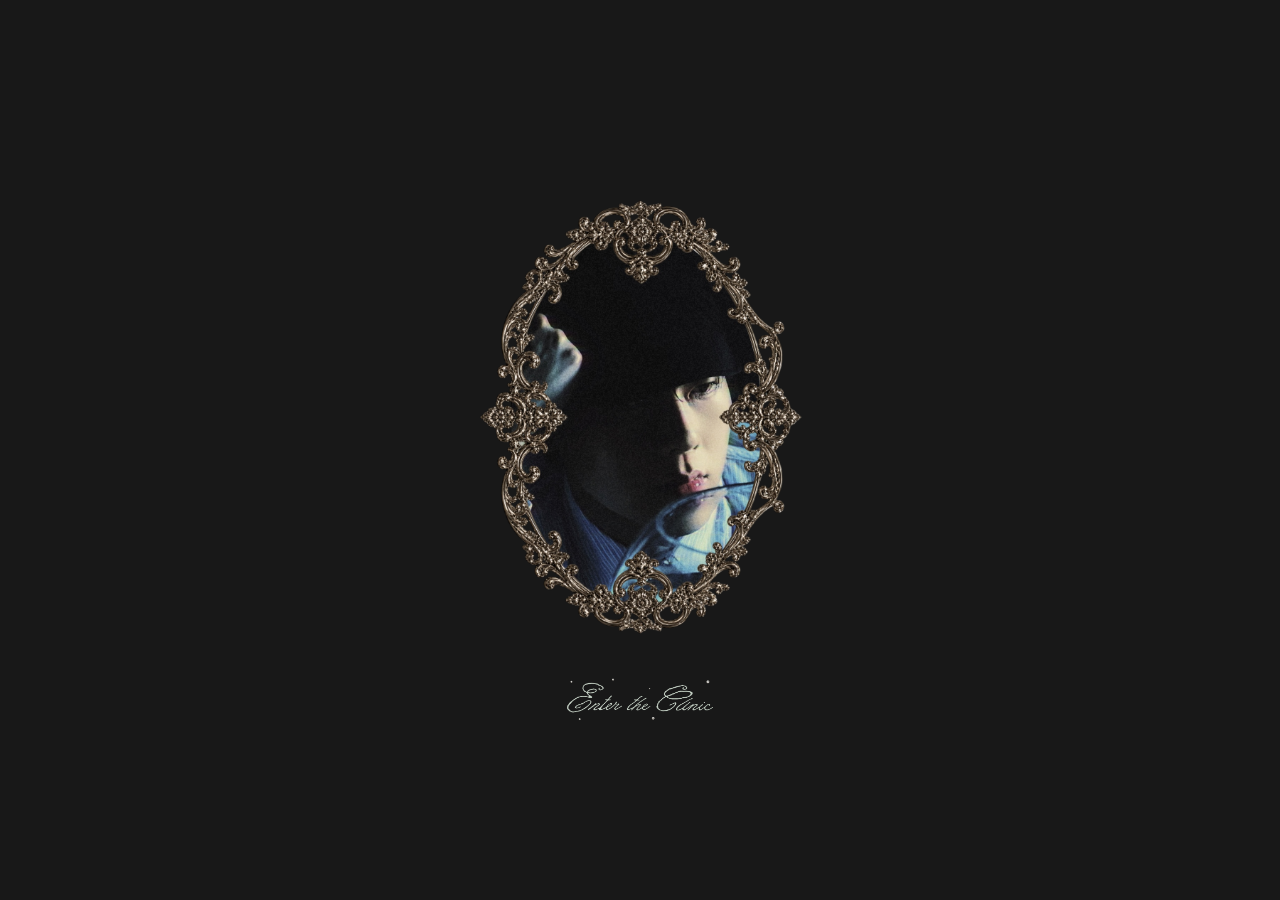
<file: index.html>
<!DOCTYPE html>
<html lang="en">
<head>
  <meta charset="UTF-8" />
  <meta name="viewport" content="width=device-width, initial-scale=1" />
  <meta name="theme-color" content="#181818" />
  <title>Dr. Théoden Yegor — Impossible Bodies</title>
  <link rel="preconnect" href="https://fonts.googleapis.com" />
  <link rel="preconnect" href="https://fonts.gstatic.com" crossorigin />
  <link href="https://fonts.googleapis.com/css2?family=Cormorant+Garamond:ital,wght@0,300;0,400;0,500;1,400&display=swap" rel="stylesheet" />
  <link rel="stylesheet" href="shared.css" />
</head>
<body>
  <main class="stage" id="stage">
    <section
      class="screen is-active"
      id="screen-entrance"
      aria-label="Entrance"
      aria-hidden="false"
    >
      <button
        type="button"
        class="entrance"
        id="entrance"
        aria-label="Enter the clinic"
      >
        <span class="entrance-portrait">
          <img src="intro.png" alt="" width="1080" height="1350" />
        </span>
        <span class="entrance-label">
          <img src="enter.png" alt="Enter the Clinic" width="787" height="262" />
        </span>
      </button>
    </section>

    <section
      class="screen"
      id="screen-nav"
      aria-label="Main navigation"
      aria-hidden="true"
    >
      <div class="nav-panel">
        <nav aria-label="Clinic">
          <ul class="site-nav">
            <li><a href="identification.html">Identification</a></li>
            <li><a href="atelier.html">Atelier</a></li>
            <li><a href="archive.html">Archive</a></li>
            <li><a href="dossier.html">Dossier</a></li>
            <li><a href="facility.html">Facility</a></li>
            <li><a href="research.html">Research</a></li>
            <li><a href="lookbook.html">Lookbook</a></li>
            <li><a href="consultation.html">Book a Consultation Today</a></li>
            <li><a href="terms.html">Terms of Service</a></li>
          </ul>
        </nav>
        <button
          type="button"
          class="nav-ornament"
          id="nav-sword"
          aria-label="Return to Enter the Clinic"
        >
          <img src="sword.png" alt="" width="394" height="263" />
        </button>
      </div>
    </section>
  </main>

  <script>
    if (location.hash === "#enter") {
      try { sessionStorage.removeItem("theoden-entered"); } catch (_) {}
    }
  </script>
  <script src="shared.js"></script>
</body>
</html>
</file>
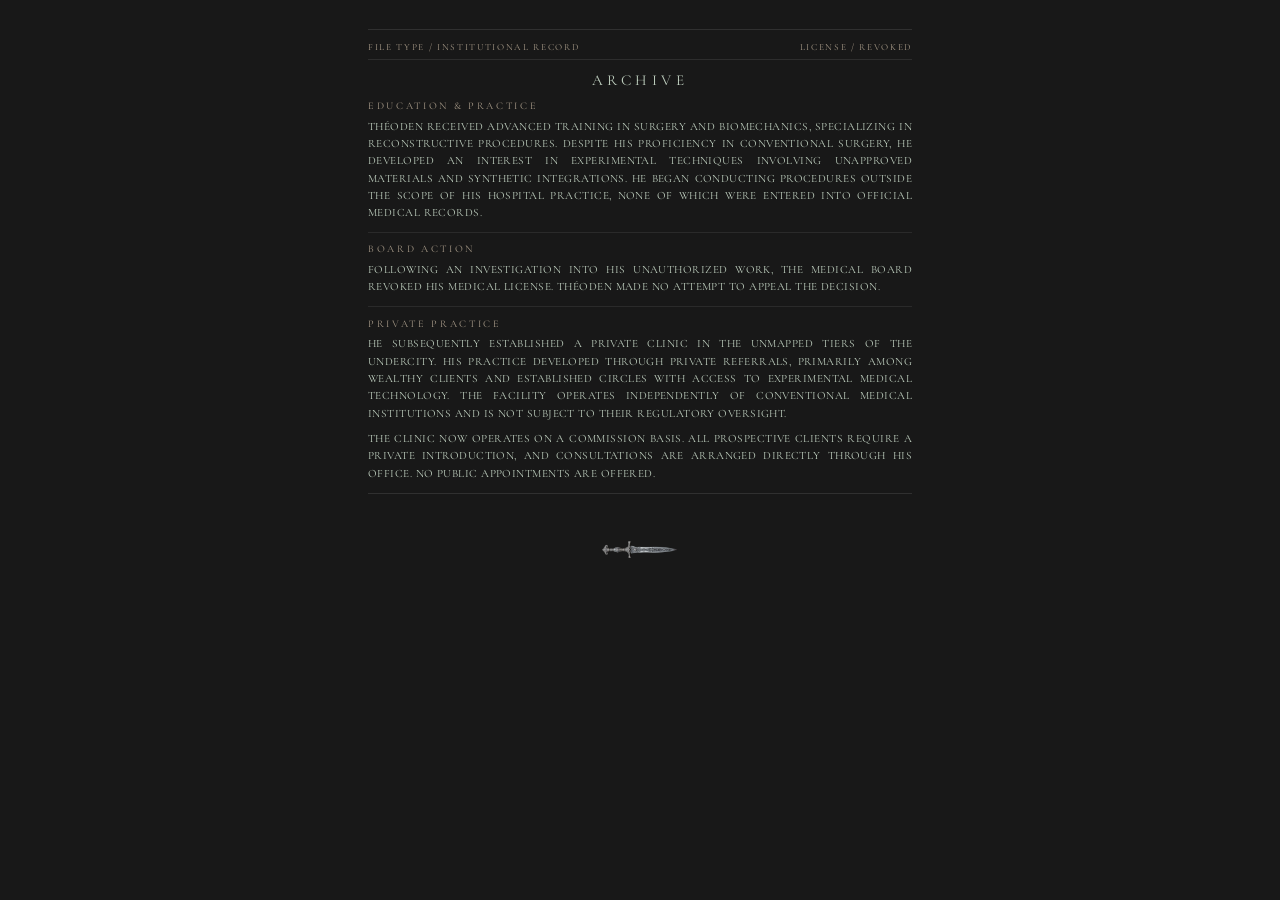
<file: archive.html>
<!DOCTYPE html>
<html lang="en">
<head>
  <meta charset="UTF-8" />
  <meta name="viewport" content="width=device-width, initial-scale=1" />
  <meta name="theme-color" content="#181818" />
  <title>Archive — Théoden Yegor</title>
  <link rel="preconnect" href="https://fonts.googleapis.com" />
  <link rel="preconnect" href="https://fonts.gstatic.com" crossorigin />
  <link href="https://fonts.googleapis.com/css2?family=Cormorant+Garamond:ital,wght@0,300;0,400;0,500;1,400&display=swap" rel="stylesheet" />
  <link rel="stylesheet" href="shared.css" />
</head>
<body>
  <main class="page page--archive">
    <div class="page-inner page-inner--record">
      <article class="record" aria-label="Medical archive">
        <div class="record-meta">
          <span>File Type / Institutional Record</span>
          <span>License / Revoked</span>
        </div>
        <h1 class="record-file">Archive</h1>

        <section class="record-block">
          <h2 class="record-heading">Education &amp; Practice</h2>
          <p class="prose">
            Théoden received advanced training in surgery and biomechanics, specializing in reconstructive procedures. Despite his proficiency in conventional surgery, he developed an interest in experimental techniques involving unapproved materials and synthetic integrations. He began conducting procedures outside the scope of his hospital practice, none of which were entered into official medical records.
          </p>
        </section>

        <section class="record-block">
          <h2 class="record-heading">Board Action</h2>
          <p class="prose">
            Following an investigation into his unauthorized work, the medical board revoked his medical license. Théoden made no attempt to appeal the decision.
          </p>
        </section>

        <section class="record-block">
          <h2 class="record-heading">Private Practice</h2>
          <p class="prose">
            He subsequently established a private clinic in the unmapped tiers of the undercity. His practice developed through private referrals, primarily among wealthy clients and established circles with access to experimental medical technology. The facility operates independently of conventional medical institutions and is not subject to their regulatory oversight.
          </p>
          <p class="prose">
            The clinic now operates on a commission basis. All prospective clients require a private introduction, and consultations are arranged directly through his office. No public appointments are offered.
          </p>
        </section>
      </article>

 <a class="back" href="index.html" aria-label="Return to categories">
  <img src="sword.png" alt="" width="394" height="263" />
</a>
    </div>
  </main>
</body>
</html>
</file>
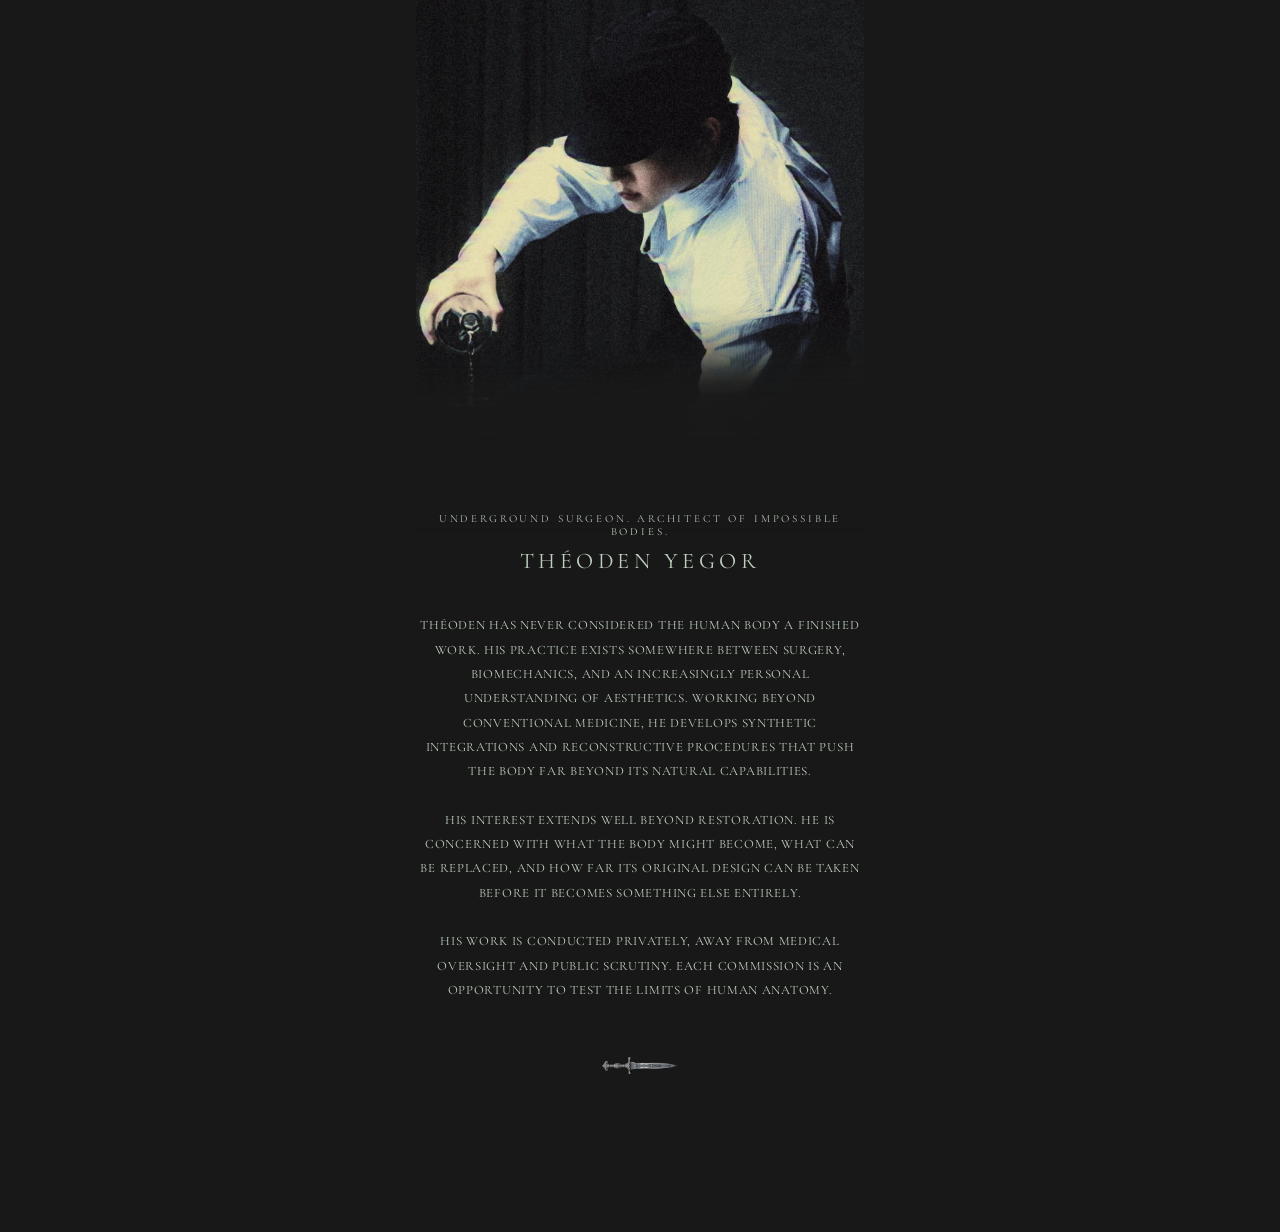
<file: atelier.html>
<!DOCTYPE html>
<html lang="en">
<head>
  <meta charset="UTF-8" />
  <meta name="viewport" content="width=device-width, initial-scale=1" />
  <meta name="theme-color" content="#181818" />
  <title>Atelier — Théoden Yegor</title>
  <link rel="preconnect" href="https://fonts.googleapis.com" />
  <link rel="preconnect" href="https://fonts.gstatic.com" crossorigin />
  <link href="https://fonts.googleapis.com/css2?family=Cormorant+Garamond:ital,wght@0,300;0,400;0,500;1,400&display=swap" rel="stylesheet" />
  <link rel="stylesheet" href="shared.css" />
</head>
<body>
  <main class="page page--atelier">
    <figure class="atelier-hero">
      <img src="main.jpeg" alt="Théoden pouring" width="1199" height="1424" />
    </figure>

    <div class="page-inner atelier-copy">
      <p class="eyebrow">Underground Surgeon. Architect of Impossible Bodies.</p>
      <h1 class="page-title">Théoden Yegor</h1>
      <p class="prose">
théoden has never considered the human body a finished work. his practice exists somewhere between surgery, biomechanics, and an increasingly personal understanding of aesthetics. working beyond conventional medicine, he develops synthetic integrations and reconstructive procedures that push the body far beyond its natural capabilities.

his interest extends well beyond restoration. he is concerned with what the body might become, what can be replaced, and how far its original design can be taken before it becomes something else entirely.

his work is conducted privately, away from medical oversight and public scrutiny. each commission is an opportunity to test the limits of human anatomy.
      </p>

      <a class="back" href="index.html" aria-label="Return to categories">
        <img src="sword.png" alt="" width="394" height="263" />
      </a>
    </div>
  </main>
</body>
</html>
</file>
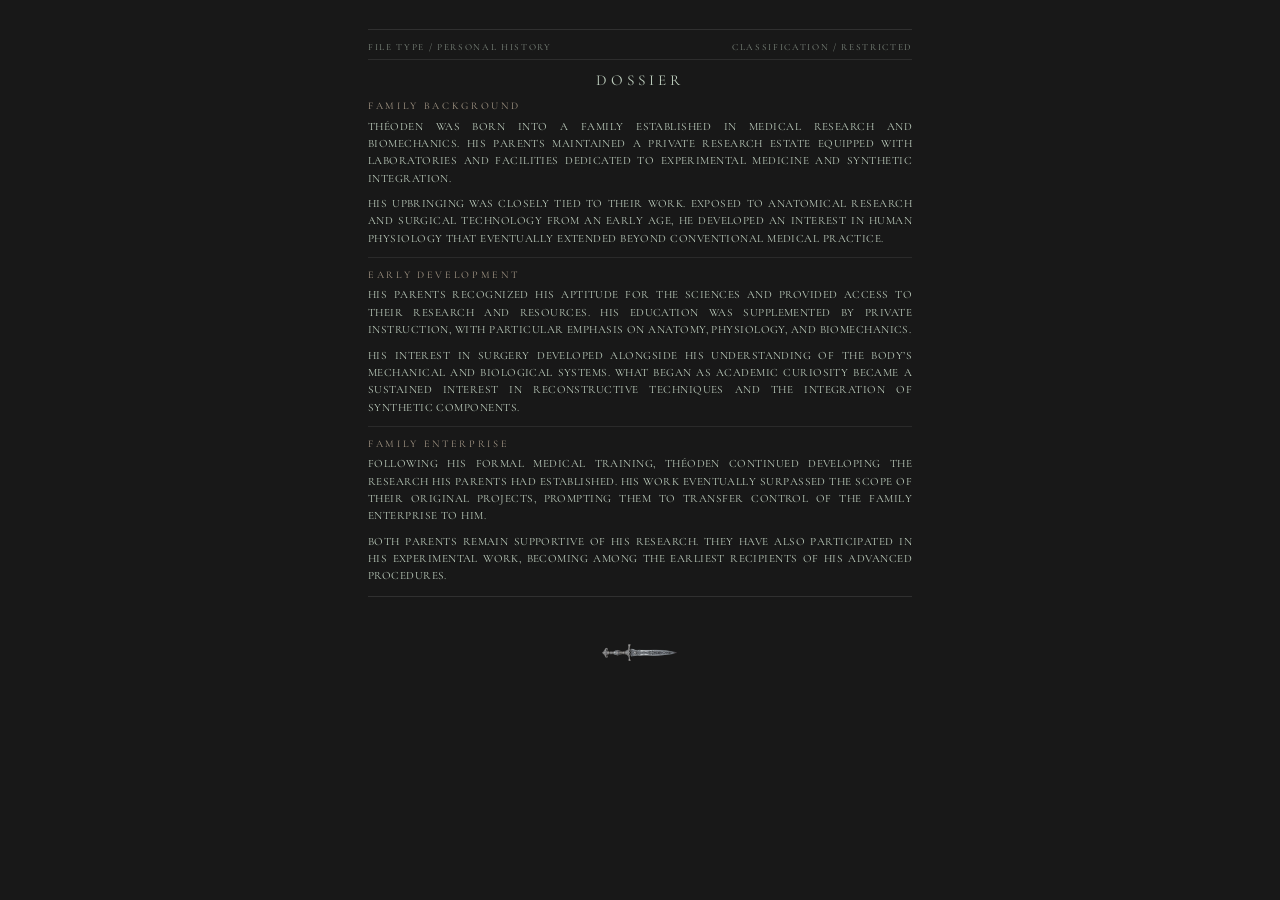
<file: dossier.html>
<!DOCTYPE html>
<html lang="en">
<head>
  <meta charset="UTF-8" />
  <meta name="viewport" content="width=device-width, initial-scale=1" />
  <meta name="theme-color" content="#181818" />
  <title>Dossier — Théoden Yegor</title>
  <link rel="preconnect" href="https://fonts.googleapis.com" />
  <link rel="preconnect" href="https://fonts.gstatic.com" crossorigin />
  <link href="https://fonts.googleapis.com/css2?family=Cormorant+Garamond:ital,wght@0,300;0,400;0,500;1,400&display=swap" rel="stylesheet" />
  <link rel="stylesheet" href="shared.css" />
</head>
<body>
  <main class="page page--dossier">
    <div class="page-inner page-inner--record">
      <article class="record" aria-label="Personal dossier">
        <div class="record-meta">
          <span>File Type / Personal History</span>
          <span>Classification / Restricted</span>
        </div>
        <h1 class="record-file">Dossier</h1>

        <section class="record-block">
          <h2 class="record-heading">Family Background</h2>
          <p class="prose">
            Théoden was born into a family established in medical research and biomechanics. His parents maintained a private research estate equipped with laboratories and facilities dedicated to experimental medicine and synthetic integration.
          </p>
          <p class="prose">
            His upbringing was closely tied to their work. Exposed to anatomical research and surgical technology from an early age, he developed an interest in human physiology that eventually extended beyond conventional medical practice.
          </p>
        </section>

        <section class="record-block">
          <h2 class="record-heading">Early Development</h2>
          <p class="prose">
            His parents recognized his aptitude for the sciences and provided access to their research and resources. His education was supplemented by private instruction, with particular emphasis on anatomy, physiology, and biomechanics.
          </p>
          <p class="prose">
            His interest in surgery developed alongside his understanding of the body’s mechanical and biological systems. What began as academic curiosity became a sustained interest in reconstructive techniques and the integration of synthetic components.
          </p>
        </section>

        <section class="record-block">
          <h2 class="record-heading">Family Enterprise</h2>
          <p class="prose">
            Following his formal medical training, Théoden continued developing the research his parents had established. His work eventually surpassed the scope of their original projects, prompting them to transfer control of the family enterprise to him.
          </p>
          <p class="prose">
            Both parents remain supportive of his research. They have also participated in his experimental work, becoming among the earliest recipients of his advanced procedures.
          </p>
        </section>
      </article>

<a class="back" href="index.html" aria-label="Return to categories">
  <img src="sword.png" alt="" width="394" height="263" />
</a>
    </div>
  </main>
</body>
</html>
</file>
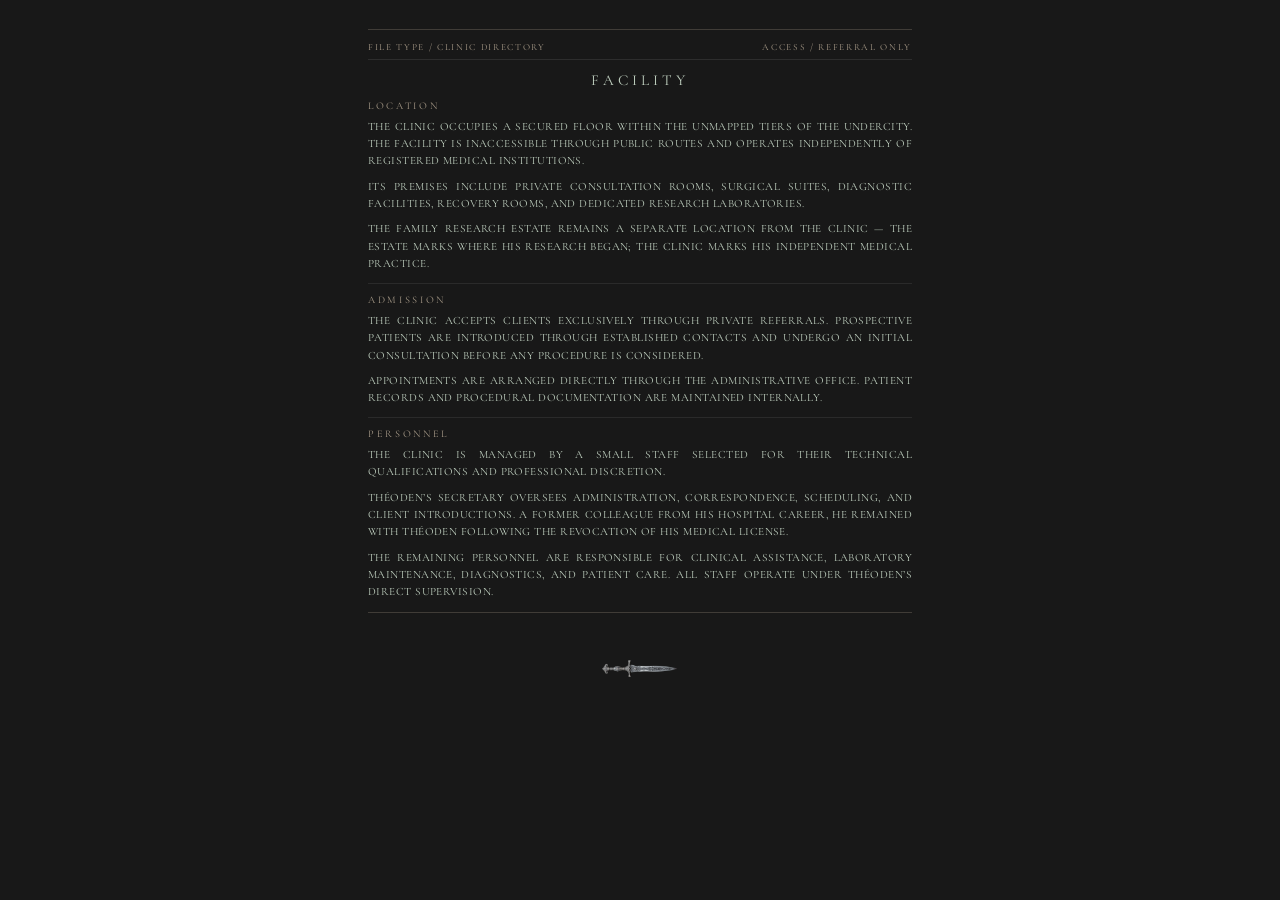
<file: facility.html>
<!DOCTYPE html>
<html lang="en">
<head>
  <meta charset="UTF-8" />
  <meta name="viewport" content="width=device-width, initial-scale=1" />
  <meta name="theme-color" content="#181818" />
  <title>Facility — Théoden Yegor</title>
  <link rel="preconnect" href="https://fonts.googleapis.com" />
  <link rel="preconnect" href="https://fonts.gstatic.com" crossorigin />
  <link href="https://fonts.googleapis.com/css2?family=Cormorant+Garamond:ital,wght@0,300;0,400;0,500;1,400&display=swap" rel="stylesheet" />
  <link rel="stylesheet" href="shared.css" />
</head>
<body>
  <main class="page page--facility">
    <div class="page-inner page-inner--record">
      <article class="record" aria-label="Clinic facility directory">
        <div class="record-meta">
          <span>File Type / Clinic Directory</span>
          <span>Access / Referral Only</span>
        </div>
        <h1 class="record-file">Facility</h1>

        <section class="record-block">
          <h2 class="record-heading">Location</h2>
          <p class="prose">
            The clinic occupies a secured floor within the unmapped tiers of the undercity. The facility is inaccessible through public routes and operates independently of registered medical institutions.
          </p>
          <p class="prose">
            Its premises include private consultation rooms, surgical suites, diagnostic facilities, recovery rooms, and dedicated research laboratories.
          </p>
          <p class="prose">
            The family research estate remains a separate location from the clinic — the estate marks where his research began; the clinic marks his independent medical practice.
          </p>
        </section>

        <section class="record-block">
          <h2 class="record-heading">Admission</h2>
          <p class="prose">
            The clinic accepts clients exclusively through private referrals. Prospective patients are introduced through established contacts and undergo an initial consultation before any procedure is considered.
          </p>
          <p class="prose">
            Appointments are arranged directly through the administrative office. Patient records and procedural documentation are maintained internally.
          </p>
        </section>

        <section class="record-block">
          <h2 class="record-heading">Personnel</h2>
          <p class="prose">
            The clinic is managed by a small staff selected for their technical qualifications and professional discretion.
          </p>
          <p class="prose">
            Théoden’s secretary oversees administration, correspondence, scheduling, and client introductions. A former colleague from his hospital career, he remained with Théoden following the revocation of his medical license.
          </p>
          <p class="prose">
            The remaining personnel are responsible for clinical assistance, laboratory maintenance, diagnostics, and patient care. All staff operate under Théoden’s direct supervision.
          </p>
        </section>
      </article>

<a class="back" href="index.html" aria-label="Return to categories">
  <img src="sword.png" alt="" width="394" height="263" />
</a>
    </div>
  </main>
</body>
</html>
</file>
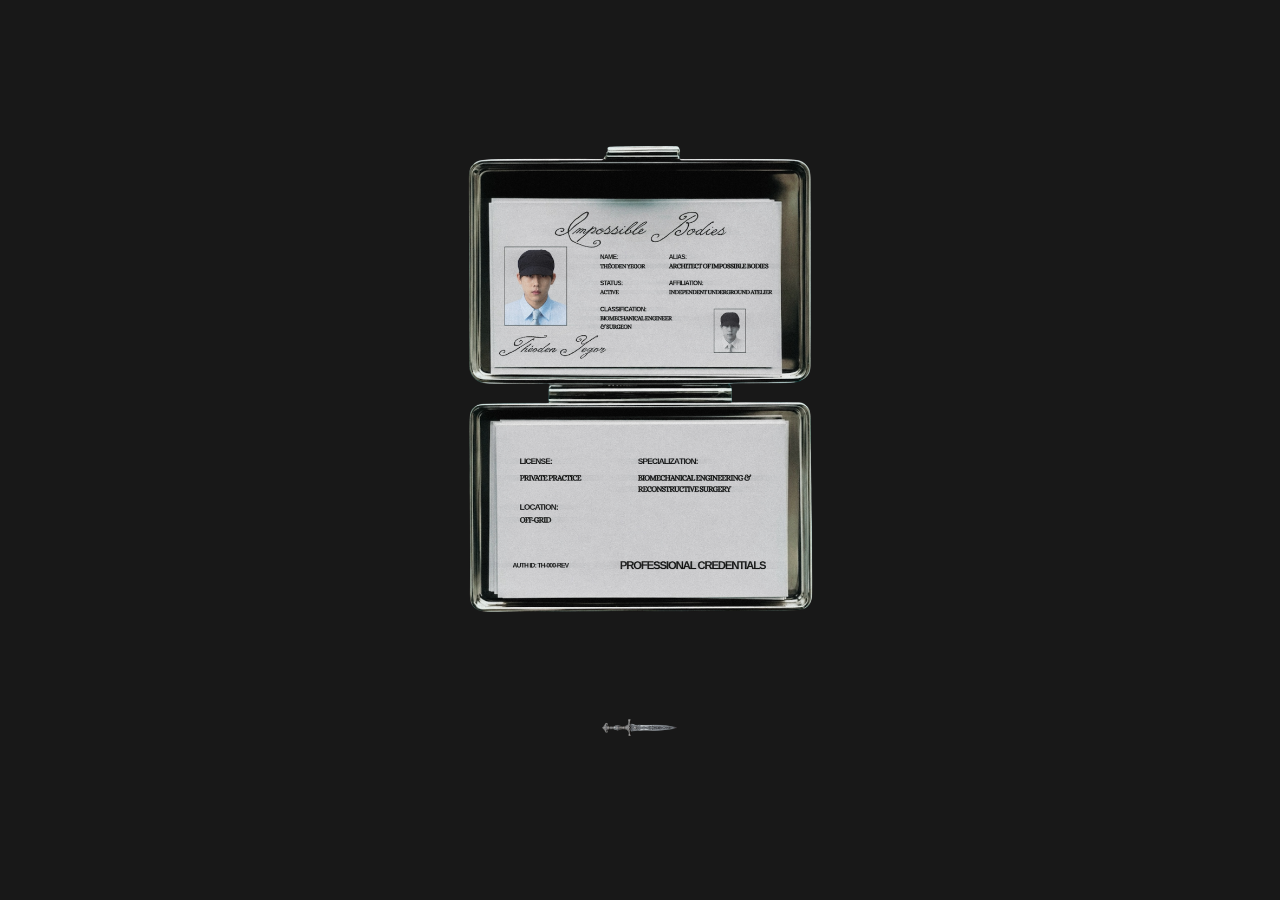
<file: identification.html>
<!DOCTYPE html>
<html lang="en">
<head>
  <meta charset="UTF-8" />
  <meta name="viewport" content="width=device-width, initial-scale=1" />
  <meta name="theme-color" content="#181818" />
  <title>Identification — Théoden Yegor</title>
  <link rel="preconnect" href="https://fonts.googleapis.com" />
  <link rel="preconnect" href="https://fonts.gstatic.com" crossorigin />
  <link href="https://fonts.googleapis.com/css2?family=Cormorant+Garamond:ital,wght@0,300;0,400;0,500;1,400&display=swap" rel="stylesheet" />
  <link rel="stylesheet" href="shared.css" />
</head>
<body>
  <main class="page page--center">
    <div class="page-inner">
      <figure class="page-figure page-figure--id">
        <img src="id.png" alt="Identification — Impossible Bodies credentials" width="1536" height="1884" />
      </figure>
<a class="back" href="index.html" aria-label="Return to categories">
  <img src="sword.png" alt="" width="394" height="263" />
</a>
    </div>
  </main>
</body>
</html>
</file>
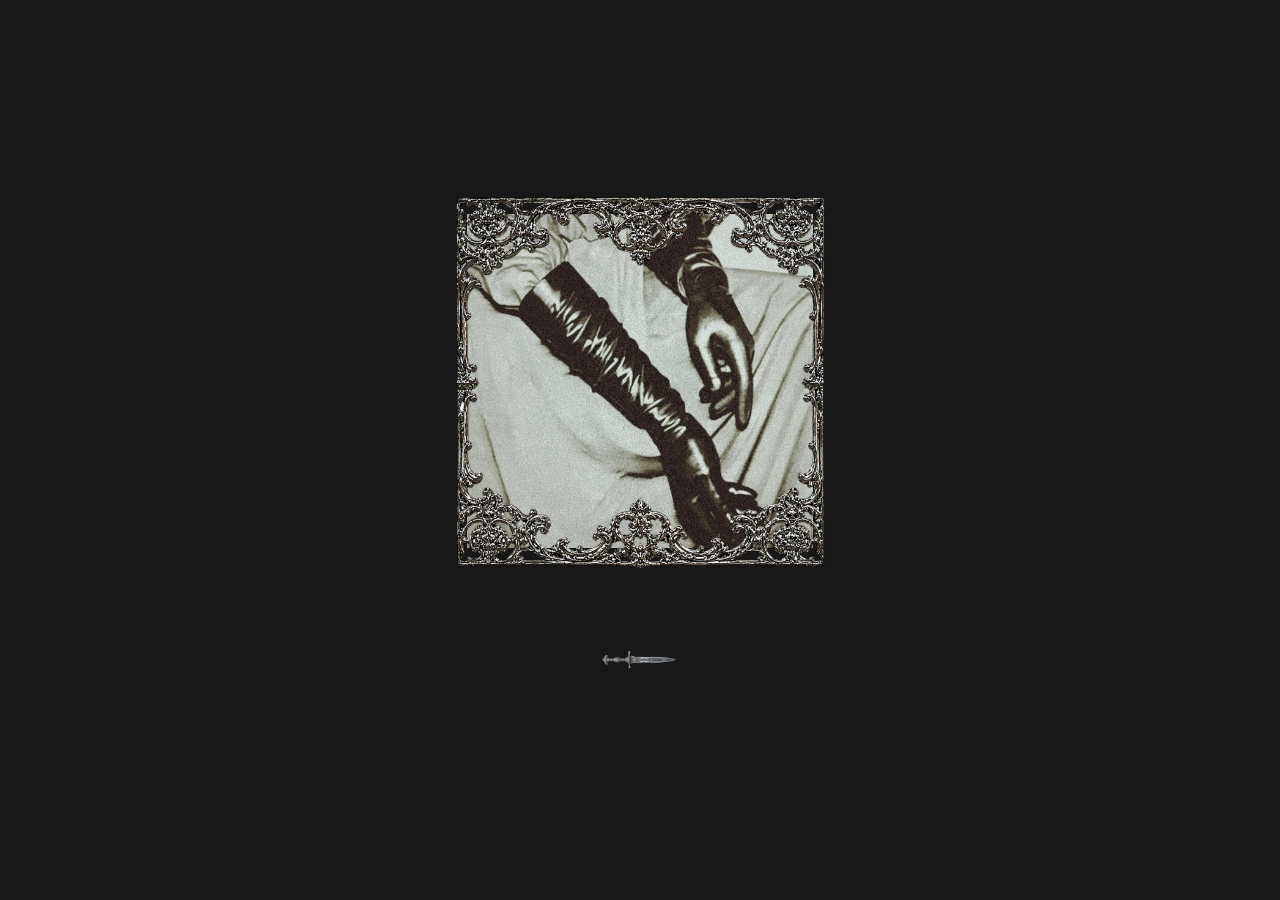
<file: lookbook.html>
<!DOCTYPE html>
<html lang="en">
<head>
  <meta charset="UTF-8" />
  <meta name="viewport" content="width=device-width, initial-scale=1" />
  <meta name="theme-color" content="#181818" />
  <title>Lookbook — Théoden Yegor</title>
  <link rel="preconnect" href="https://fonts.googleapis.com" />
  <link rel="preconnect" href="https://fonts.gstatic.com" crossorigin />
  <link href="https://fonts.googleapis.com/css2?family=Cormorant+Garamond:ital,wght@0,300;0,400;0,500;1,400&display=swap" rel="stylesheet" />
  <link rel="stylesheet" href="shared.css" />
</head>
<body>
  <main class="page page--center">
    <div class="page-inner">
      <div class="look-stage" aria-label="Lookbook slideshow">
        <div class="look-window" id="look-window">
          <img class="is-active" src="look1.jpeg" alt="" />
          <img src="look2.jpeg" alt="" />
          <img src="look3.jpeg" alt="" />
          <img src="look4.jpeg" alt="" />
          <img src="look5.jpeg" alt="" />
          <img src="look7.jpeg" alt="" />
          <img src="look8.jpeg" alt="" />
          <img src="look9.jpeg" alt="" />
          <img src="look10.jpeg" alt="" />
        </div>
        <img class="look-frame" src="frame.png" alt="" />
      </div>

<a class="back" href="index.html" aria-label="Return to categories">
  <img src="sword.png" alt="" width="394" height="263" />
</a>
    </div>
  </main>

  <script>
    (() => {
      const slides = Array.from(document.querySelectorAll("#look-window img"));
      if (slides.length < 2) return;

      let i = 0;
      const reduce = window.matchMedia("(prefers-reduced-motion: reduce)").matches;
      const ms = reduce ? 0 : 3800;

      const show = (n) => {
        slides[i].classList.remove("is-active");
        i = (n + slides.length) % slides.length;
        slides[i].classList.add("is-active");
      };

      if (ms) {
        window.setInterval(() => show(i + 1), ms);
      }
    })();
  </script>
</body>
</html>
</file>
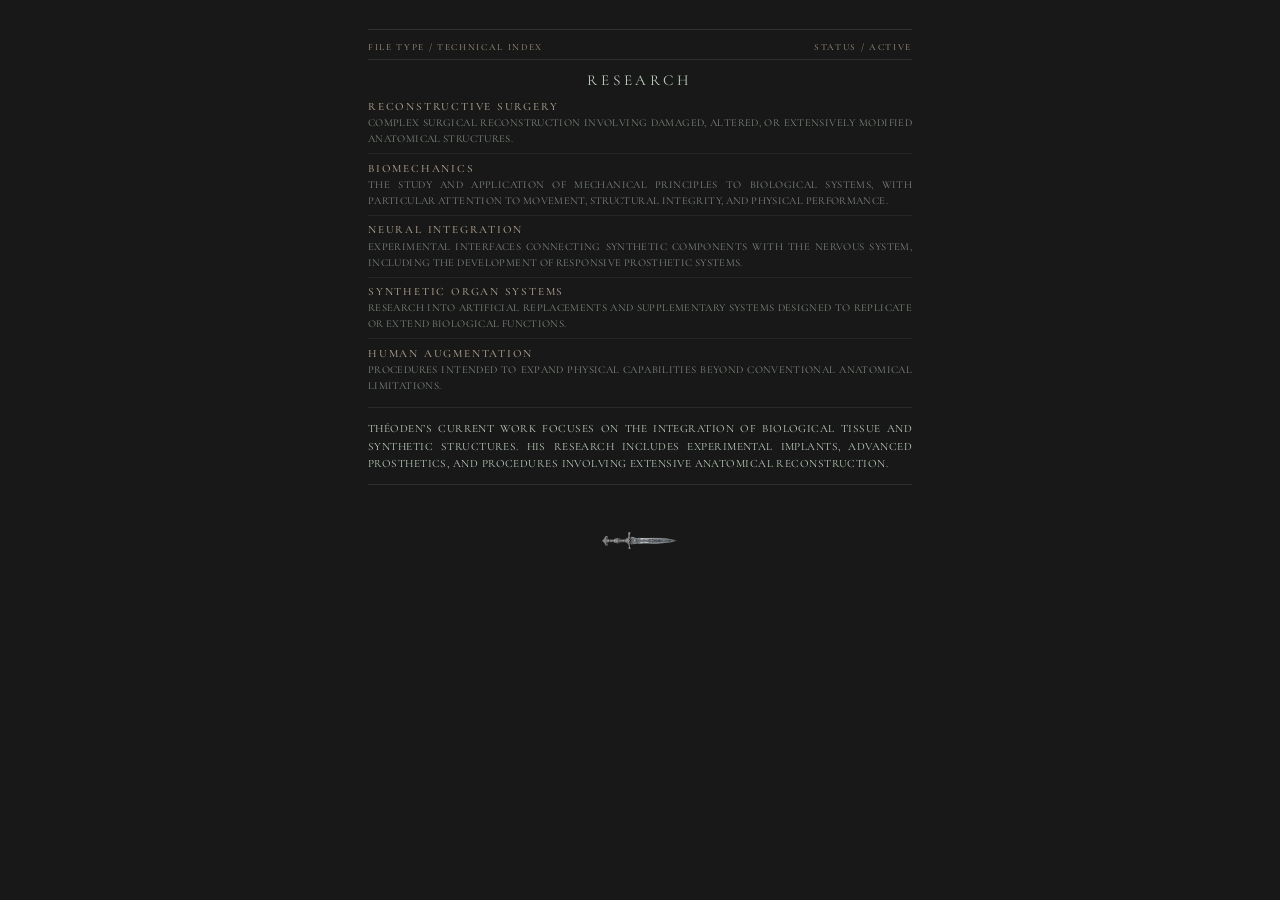
<file: research.html>
<!DOCTYPE html>
<html lang="en">
<head>
  <meta charset="UTF-8" />
  <meta name="viewport" content="width=device-width, initial-scale=1" />
  <meta name="theme-color" content="#181818" />
  <title>Research — Théoden Yegor</title>
  <link rel="preconnect" href="https://fonts.googleapis.com" />
  <link rel="preconnect" href="https://fonts.gstatic.com" crossorigin />
  <link href="https://fonts.googleapis.com/css2?family=Cormorant+Garamond:ital,wght@0,300;0,400;0,500;1,400&display=swap" rel="stylesheet" />
  <link rel="stylesheet" href="shared.css" />
</head>
<body>
  <main class="page page--research">
    <div class="page-inner page-inner--record">
      <article class="record" aria-label="Research index">
        <div class="record-meta">
          <span>File Type / Technical Index</span>
          <span>Status / Active</span>
        </div>
        <h1 class="record-file">Research</h1>

        <ul class="record-index">
          <li>
            <strong>Reconstructive Surgery</strong>
            <span>Complex surgical reconstruction involving damaged, altered, or extensively modified anatomical structures.</span>
          </li>
          <li>
            <strong>Biomechanics</strong>
            <span>The study and application of mechanical principles to biological systems, with particular attention to movement, structural integrity, and physical performance.</span>
          </li>
          <li>
            <strong>Neural Integration</strong>
            <span>Experimental interfaces connecting synthetic components with the nervous system, including the development of responsive prosthetic systems.</span>
          </li>
          <li>
            <strong>Synthetic Organ Systems</strong>
            <span>Research into artificial replacements and supplementary systems designed to replicate or extend biological functions.</span>
          </li>
          <li>
            <strong>Human Augmentation</strong>
            <span>Procedures intended to expand physical capabilities beyond conventional anatomical limitations.</span>
          </li>
        </ul>

        <p class="prose research-note">
          Théoden’s current work focuses on the integration of biological tissue and synthetic structures. His research includes experimental implants, advanced prosthetics, and procedures involving extensive anatomical reconstruction.
        </p>
      </article>

      <a class="back" href="index.html" aria-label="Return to categories">
        <img src="sword.png" alt="" width="394" height="263" />
      </a>
    </div>
  </main>
</body>
</html>
</file>
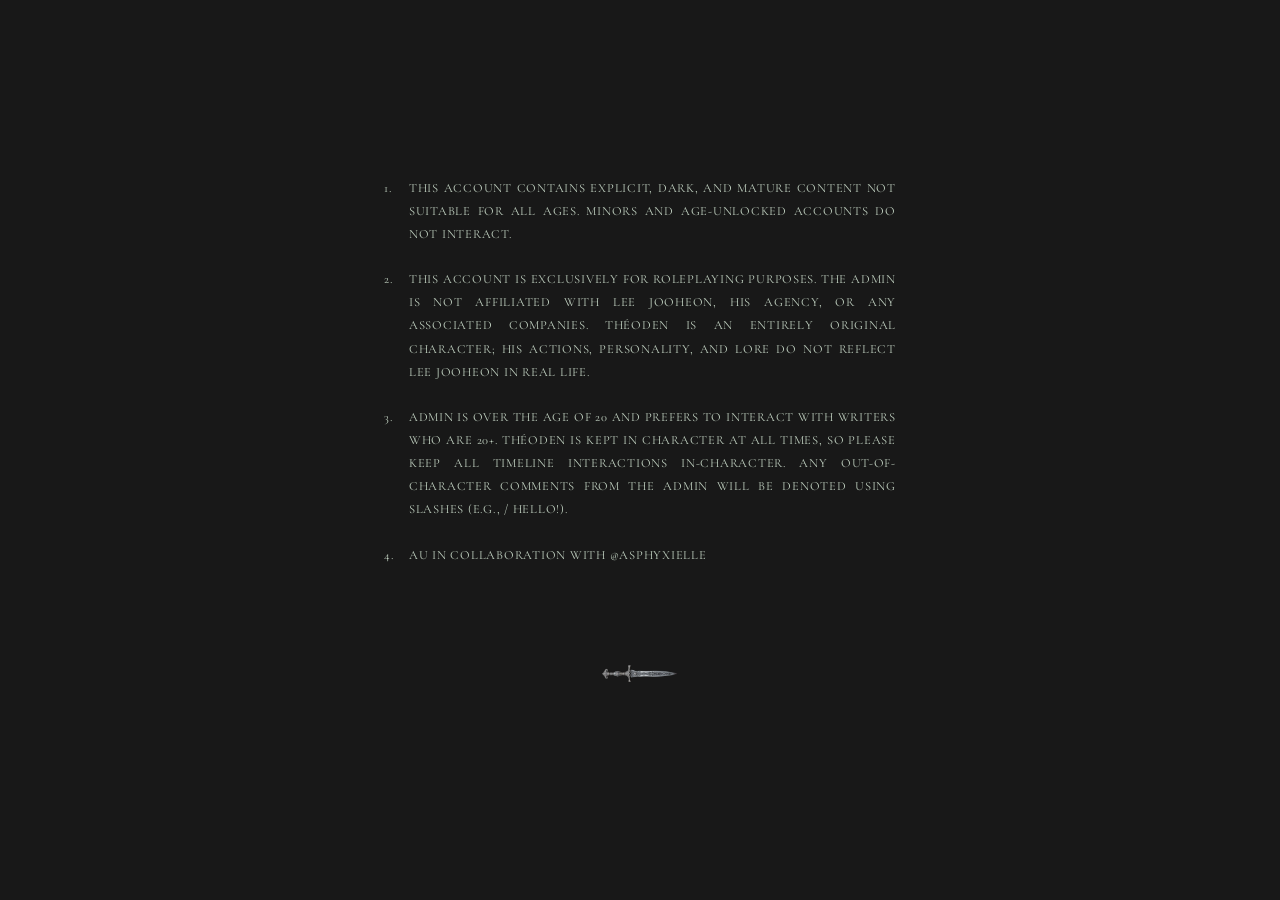
<file: terms.html>
<!DOCTYPE html>
<html lang="en">
<head>
  <meta charset="UTF-8" />
  <meta name="viewport" content="width=device-width, initial-scale=1" />
  <meta name="theme-color" content="#181818" />
  <title>Terms of Service — Théoden Yegor</title>
  <link rel="preconnect" href="https://fonts.googleapis.com" />
  <link rel="preconnect" href="https://fonts.gstatic.com" crossorigin />
  <link href="https://fonts.googleapis.com/css2?family=Cormorant+Garamond:ital,wght@0,300;0,400;0,500;1,400&display=swap" rel="stylesheet" />
  <link rel="stylesheet" href="shared.css" />
</head>
<body>
  <main class="page page--center">
    <div class="page-inner">
      <ol class="terms-list">
        <li data-num="1.">
          This account contains explicit, dark, and mature content not suitable for all ages. Minors and age-unlocked accounts do not interact.
        </li>
        <li data-num="2.">
          This account is exclusively for roleplaying purposes. The admin is not affiliated with Lee Jooheon, his agency, or any associated companies. Théoden is an entirely original character; his actions, personality, and lore do not reflect Lee Jooheon in real life.
        </li>
        <li data-num="3.">
          Admin is over the age of 20 and prefers to interact with writers who are 20+. Théoden is kept in character at all times, so please keep all timeline interactions in-character. Any out-of-character comments from the admin will be denoted using slashes (e.g., / hello!).
        </li>
        <li data-num="4.">
          AU in collaboration with @asphyxielle
        </li>
      </ol>
<a class="back" href="index.html" aria-label="Return to categories">
  <img src="sword.png" alt="" width="394" height="263" />
</a>
    </div>
  </main>
</body>
</html>
</file>
<file: shared.css>
/* Théoden Clinic — dark rococo archival identity */

:root {
  --bg: #181818;
  --ink: #c0d0c0;
  --metal: #a89b89;
  --shadow: #080808;
  --mute: #303030;
  --ink-dim: rgba(192, 208, 192, 0.62);
  --ink-faint: rgba(192, 208, 192, 0.38);
  --metal-dim: rgba(168, 155, 137, 0.75);
  --font: "Cormorant Garamond", "EB Garamond", "Bodoni Moda", "Times New Roman", serif;
  --ease: cubic-bezier(0.22, 0.61, 0.36, 1);
  --dur: 900ms;
  --sword: 5rem;
}

*,
*::before,
*::after {
  box-sizing: border-box;
}

html {
  height: 100%;
  background: var(--bg);
}

body {
  margin: 0;
  min-height: 100%;
  min-height: 100dvh;
  background: var(--bg);
  color: var(--ink);
  font-family: var(--font);
  font-weight: 400;
  letter-spacing: 0.08em;
  -webkit-font-smoothing: antialiased;
  text-rendering: optimizeLegibility;
  overflow-x: hidden;
}

img {
  display: block;
  max-width: 100%;
  height: auto;
}

a {
  color: inherit;
  text-decoration: none;
}

button {
  font: inherit;
  color: inherit;
  background: none;
  border: 0;
  padding: 0;
  cursor: pointer;
}

::selection {
  background: var(--mute);
  color: var(--ink);
}

/* ——— Screens (entrance / nav) ——— */

.stage {
  position: relative;
  min-height: 100vh;
  min-height: 100dvh;
  background: var(--bg);
}

.screen {
  position: absolute;
  inset: 0;
  display: flex;
  align-items: center;
  justify-content: center;
  padding: clamp(1.25rem, 4vw, 2.5rem);
  opacity: 0;
  visibility: hidden;
  pointer-events: none;
  transition:
    opacity var(--dur) var(--ease),
    visibility 0s linear var(--dur);
}

.screen.is-active {
  opacity: 1;
  visibility: visible;
  pointer-events: auto;
  transition:
    opacity var(--dur) var(--ease),
    visibility 0s linear 0s;
}

.screen.is-leaving {
  opacity: 0;
  visibility: visible;
  pointer-events: none;
}

/* Entrance — large portrait, small enter label */

.entrance {
  display: flex;
  flex-direction: column;
  align-items: center;
  justify-content: center;
  gap: clamp(0.7rem, 1.8vh, 1.1rem);
  width: min(100%, 28rem);
  text-align: center;
  cursor: pointer;
  -webkit-tap-highlight-color: transparent;
}

.entrance:focus-visible {
  outline: 1px solid var(--metal-dim);
  outline-offset: 14px;
}

.entrance-portrait {
  width: min(86vw, 22rem);
  transition:
    opacity 700ms var(--ease),
    transform 900ms var(--ease),
    filter 700ms var(--ease);
}

.entrance-label {
  width: min(42vw, 9.25rem);
  transition:
    opacity 700ms var(--ease),
    transform 900ms var(--ease),
    filter 700ms var(--ease);
}

.entrance.is-hover .entrance-portrait,
.entrance:hover .entrance-portrait,
.entrance:focus-visible .entrance-portrait {
  opacity: 0.9;
  transform: scale(1.012);
  filter: brightness(1.03);
}

.entrance.is-hover .entrance-label,
.entrance:hover .entrance-label,
.entrance:focus-visible .entrance-label {
  opacity: 0.92;
  filter: brightness(1.06);
}

.entrance-portrait img,
.entrance-label img {
  width: 100%;
  height: auto;
  user-select: none;
  pointer-events: none;
}

body.is-entering .entrance-portrait,
body.is-entering .entrance-label {
  opacity: 0;
  transform: scale(0.988);
}

/* Main navigation — tight gaps, unified sword */

.nav-panel {
  display: flex;
  flex-direction: column;
  align-items: center;
  width: min(100%, 22rem);
  transform: translateY(0.55rem);
  opacity: 0;
  transition:
    opacity var(--dur) var(--ease),
    transform var(--dur) var(--ease);
}

#screen-nav.is-active .nav-panel {
  opacity: 1;
  transform: translateY(0);
}

.site-nav {
  display: flex;
  flex-direction: column;
  align-items: center;
  gap: 0.22rem;
  margin: 0;
  padding: 0;
  list-style: none;
}

.site-nav a {
  display: inline-block;
  padding: 0;
  line-height: 1.25;
  font-size: clamp(0.58rem, 1.35vw, 0.68rem);
  font-weight: 400;
  letter-spacing: 0.32em;
  text-transform: uppercase;
  color: var(--ink);
  transition: color 550ms var(--ease), opacity 550ms var(--ease);
}

.site-nav a:hover,
.site-nav a:focus-visible {
  color: var(--metal);
  outline: none;
}

.nav-ornament,
.back {
  width: var(--sword);
  max-width: var(--sword);
  flex: 0 0 var(--sword);
}

.nav-ornament {
  display: block;
  margin-top: 1.15rem;
  opacity: 0.92;
  cursor: pointer;
  background: none;
  border: 0;
  padding: 0;
  -webkit-tap-highlight-color: transparent;
}

.nav-ornament:hover,
.nav-ornament:focus-visible {
  opacity: 1;
  outline: none;
}

.nav-ornament img,
.back img {
  display: block;
  width: 100%;
  height: auto;
  margin: 0 auto;
  pointer-events: none;
}

/* ——— Inner pages ——— */

.page {
  min-height: 100vh;
  min-height: 100dvh;
  display: flex;
  flex-direction: column;
  align-items: center;
  justify-content: flex-start;
  padding: clamp(2.25rem, 7vh, 4.5rem) clamp(1.15rem, 4vw, 2.25rem)
    clamp(2.75rem, 8vh, 5rem);
  background: var(--bg);
  animation: page-in 850ms var(--ease) both;
}

.page--center {
  justify-content: center;
}

@keyframes page-in {
  from {
    opacity: 0;
  }
  to {
    opacity: 1;
  }
}

@media (prefers-reduced-motion: reduce) {
  .screen,
  .nav-panel,
  .entrance-portrait,
  .entrance-label,
  .site-nav a,
  .page,
  .look-window img {
    transition: none !important;
    animation: none !important;
  }
}

.page-inner {
  width: min(100%, 36rem);
  display: flex;
  flex-direction: column;
  align-items: center;
  text-align: center;
}

.page-figure {
  width: min(100%, 22rem);
  margin: 0 auto;
}

.page-figure--id {
  width: min(100%, 24rem);
}

.page-figure--pour {
  width: min(100%, 26rem);
}

.page-figure--pour img {
  mask-image: linear-gradient(to bottom, #000 72%, transparent 100%);
  -webkit-mask-image: linear-gradient(to bottom, #000 72%, transparent 100%);
}

.page-figure img {
  width: 100%;
  height: auto;
  margin: 0 auto;
}

.page-copy {
  margin: clamp(1.35rem, 3.5vh, 2.25rem) 0 0;
  max-width: 32rem;
}

.eyebrow {
  margin: 0 0 0.75rem;
  font-size: clamp(0.58rem, 1.4vw, 0.68rem);
  font-weight: 400;
  letter-spacing: 0.26em;
  text-transform: uppercase;
  color: var(--ink);
}

.page-title {
  margin: 0 0 1.25rem;
  font-size: clamp(1.05rem, 2.8vw, 1.4rem);
  font-weight: 400;
  letter-spacing: 0.2em;
  text-transform: uppercase;
  color: var(--ink);
}

.prose {
  margin: 0;
  font-size: clamp(0.68rem, 1.55vw, 0.8rem);
  font-weight: 400;
  line-height: 1.9;
  letter-spacing: 0.055em;
  text-transform: uppercase;
  color: var(--ink);
  text-align: justify;
  text-justify: inter-word;
  hyphens: auto;
}

.prose + .prose {
  margin-top: 1.4rem;
}

/* ——— Medical record sections (tight) ——— */

.page--archive,
.page--dossier,
.page--facility,
.page--research {
  padding: clamp(1.15rem, 3.2vh, 1.85rem) clamp(1rem, 3.2vw, 1.65rem)
    clamp(1.35rem, 3.8vh, 2.15rem);
}

.page-inner--record {
  width: min(100%, 34rem);
  align-items: stretch;
  text-align: left;
}

.record {
  width: 100%;
  border-top: 1px solid var(--mute);
  border-bottom: 1px solid var(--mute);
  padding: 0.7rem 0;
}

.record-meta {
  display: flex;
  flex-wrap: wrap;
  justify-content: space-between;
  gap: 0.15rem 0.85rem;
  margin: 0 0 0.65rem;
  padding-bottom: 0.4rem;
  border-bottom: 1px solid rgba(48, 48, 48, 0.9);
  font-size: clamp(0.5rem, 1.15vw, 0.58rem);
  letter-spacing: 0.18em;
  text-transform: uppercase;
  color: var(--metal);
}

.record-file {
  margin: 0 0 0.7rem;
  font-size: clamp(0.78rem, 2vw, 0.95rem);
  font-weight: 400;
  letter-spacing: 0.26em;
  text-transform: uppercase;
  color: var(--ink);
  text-align: center;
}

.record-block + .record-block {
  margin-top: 0.65rem;
  padding-top: 0.65rem;
  border-top: 1px solid rgba(48, 48, 48, 0.75);
}

.record-heading {
  margin: 0 0 0.35rem;
  font-size: clamp(0.55rem, 1.25vw, 0.64rem);
  font-weight: 400;
  letter-spacing: 0.26em;
  text-transform: uppercase;
  color: var(--metal);
}

.record .prose {
  text-align: justify;
  max-width: none;
  font-size: clamp(0.6rem, 1.35vw, 0.7rem);
  line-height: 1.55;
  letter-spacing: 0.04em;
}

.record .prose + .prose {
  margin-top: 0.5rem;
}

.record-index {
  margin: 0;
  padding: 0;
  list-style: none;
  display: flex;
  flex-direction: column;
  gap: 0.45rem;
}

.record-index li {
  margin: 0;
  padding: 0 0 0.4rem;
  border-bottom: 1px solid rgba(48, 48, 48, 0.55);
}

.record-index li:last-child {
  border-bottom: 0;
  padding-bottom: 0;
}

.record-index strong {
  display: block;
  margin: 0 0 0.15rem;
  font-size: clamp(0.6rem, 1.35vw, 0.7rem);
  font-weight: 500;
  letter-spacing: 0.16em;
  text-transform: uppercase;
  color: var(--ink);
}

.record-index span {
  display: block;
  font-size: clamp(0.56rem, 1.25vw, 0.66rem);
  font-weight: 400;
  line-height: 1.5;
  letter-spacing: 0.035em;
  text-transform: uppercase;
  color: var(--ink-dim);
  text-align: justify;
}

.page--dossier .record-meta {
  color: var(--ink-dim);
}

.page--facility .record {
  border-color: rgba(168, 155, 137, 0.28);
}

.page--research .record-index strong {
  color: var(--metal);
}

.page--archive .record-file {
  letter-spacing: 0.3em;
}

.page--archive .back,
.page--dossier .back,
.page--facility .back,
.page--research .back {
  margin-top: 1rem;
}

.terms-list {
  margin: 0;
  padding: 0;
  list-style: none;
  width: min(100%, 32rem);
  text-align: left;
}

.terms-list li {
  position: relative;
  margin: 0 0 1.4rem;
  padding-left: 1.55rem;
  font-size: clamp(0.66rem, 1.5vw, 0.78rem);
  font-weight: 400;
  line-height: 1.85;
  letter-spacing: 0.06em;
  text-transform: uppercase;
  color: var(--ink);
  text-align: justify;
}

.terms-list li::before {
  content: attr(data-num);
  position: absolute;
  left: 0;
  top: 0;
  color: var(--ink);
  letter-spacing: 0.08em;
}

.back {
  display: flex;
  align-items: center;
  justify-content: center;
  align-self: center;
  margin-top: clamp(1.85rem, 5vh, 3rem);
  margin-left: auto;
  margin-right: auto;
  opacity: 0.9;
  transition: opacity 550ms var(--ease), transform 550ms var(--ease);
}

.back:hover,
.back:focus-visible {
  opacity: 1;
  transform: scale(1.04);
  outline: none;
}

/* Lookbook — framed slideshow (square frame fit, autoplay) */

.look-stage {
  position: relative;
  width: min(90vw, 24rem);
  aspect-ratio: 1 / 1;
  margin: 0 auto;
  background: transparent;
}

.look-window {
  position: absolute;
  inset: 6% 5% 7% 5%;
  overflow: hidden;
  border-radius: 0;
  background: #080808;
  z-index: 1;
}

.look-window img {
  position: absolute;
  inset: 0;
  width: 100%;
  height: 100%;
  max-width: none;
  object-fit: cover;
  object-position: center center;
  opacity: 0;
  transition: opacity 800ms var(--ease);
  pointer-events: none;
}

.look-window img.is-active {
  opacity: 1;
}

.look-frame {
  position: absolute;
  inset: 0;
  width: 100%;
  height: 100%;
  max-width: none;
  object-fit: contain;
  pointer-events: none;
  z-index: 2;
  user-select: none;
}

.look-hint {
  margin: 1rem 0 0;
  font-size: 0.62rem;
  letter-spacing: 0.22em;
  text-transform: uppercase;
  color: var(--ink-faint);
  text-align: center;
}

.gallery {
  display: flex;
  flex-direction: column;
  align-items: center;
  gap: clamp(1.1rem, 3vh, 1.85rem);
  width: min(100%, 28rem);
  margin: 0 auto;
}

.gallery figure {
  margin: 0;
  width: 100%;
  background: var(--shadow);
}

.gallery img {
  width: 100%;
  height: auto;
  transition: opacity 650ms var(--ease);
}

.gallery figure:hover img {
  opacity: 0.88;
}

@media (min-width: 720px) {
  .entrance-portrait {
    width: min(42vw, 24rem);
  }

  .entrance-label {
    width: min(18vw, 9.5rem);
  }

  .page-figure--id {
    width: min(100%, 26rem);
  }
}

@media (max-width: 480px) {
  .site-nav a {
    letter-spacing: 0.28em;
  }
}

/* ——— Consultation (parchment + logo overlays) ——— */

.page--consult {
  justify-content: flex-start;
  align-items: center;
  gap: clamp(1.35rem, 3.5vh, 2.25rem);
}

.consult-shell {
  width: min(100%, 38rem);
}

.consult-card {
  position: relative;
  padding: clamp(1.15rem, 3vw, 1.75rem) clamp(1rem, 2.8vw, 1.65rem)
    clamp(1.25rem, 3vw, 1.85rem);
  color: #1a1510;
  background: #c4a882 url("parchment.jpg") center / cover no-repeat;
  border: 1px solid #1a1510;
  box-shadow:
    inset 0 0 0 1px rgba(26, 21, 16, 0.28),
    0 0 0 1px rgba(8, 8, 8, 0.35);
}

.consult-card > * {
  position: relative;
  z-index: 1;
}

.consult-card::before,
.consult-card::after {
  content: "";
  position: absolute;
  inset: 0.4rem;
  pointer-events: none;
  border: 1px solid rgba(26, 21, 16, 0.55);
}

.consult-card::after {
  inset: 0.55rem;
  border-color: transparent;
  background:
    linear-gradient(#1a1510, #1a1510) top left / 18px 1px no-repeat,
    linear-gradient(#1a1510, #1a1510) top left / 1px 18px no-repeat,
    linear-gradient(#1a1510, #1a1510) top right / 18px 1px no-repeat,
    linear-gradient(#1a1510, #1a1510) top right / 1px 18px no-repeat,
    linear-gradient(#1a1510, #1a1510) bottom left / 18px 1px no-repeat,
    linear-gradient(#1a1510, #1a1510) bottom left / 1px 18px no-repeat,
    linear-gradient(#1a1510, #1a1510) bottom right / 18px 1px no-repeat,
    linear-gradient(#1a1510, #1a1510) bottom right / 1px 18px no-repeat;
}

.consult-header {
  text-align: center;
  margin-bottom: 0.85rem;
}

.consult-rule {
  display: flex;
  align-items: center;
  justify-content: center;
  gap: 0.55rem;
  margin-bottom: 0.2rem;
}

.consult-rule-line {
  display: block;
  width: min(26vw, 6.5rem);
  height: 1px;
  background: #1a1510;
}

.consult-heart {
  width: 2.85rem;
  height: auto;
  filter: none;
  mix-blend-mode: multiply;
}

.consult-logo {
  display: block;
  width: min(78%, 17.5rem);
  height: auto;
  margin: 0.2rem auto 0.35rem;
  mix-blend-mode: multiply;
}

.consult-kicker {
  margin: 0.15rem 0 0;
  font-size: clamp(0.52rem, 1.25vw, 0.62rem);
  font-weight: 500;
  letter-spacing: 0.3em;
  text-transform: uppercase;
  color: #1a1510;
}

.consult-intro {
  margin: 0 auto 1rem;
  max-width: 32rem;
  text-align: center;
}

.consult-intro p {
  margin: 0 0 0.55rem;
  font-size: clamp(0.58rem, 1.35vw, 0.68rem);
  font-style: italic;
  font-weight: 400;
  line-height: 1.55;
  letter-spacing: 0.015em;
  text-transform: none;
  color: #1a1510;
}

.consult-intro p:last-child {
  margin-bottom: 0;
}

.consult-form {
  display: flex;
  flex-direction: column;
  gap: 0.7rem;
  width: min(100%, 30rem);
  margin: 0 auto;
}

.consult-row {
  display: grid;
  grid-template-columns: 1fr 1fr;
  gap: 0.65rem;
}

.consult-field {
  display: flex;
  flex-direction: column;
  gap: 0.22rem;
  text-align: left;
}

.consult-field span {
  font-size: clamp(0.5rem, 1.2vw, 0.58rem);
  letter-spacing: 0.16em;
  text-transform: uppercase;
  color: #1a1510;
}

.consult-field input,
.consult-field select,
.consult-field textarea {
  width: 100%;
  margin: 0;
  padding: 0.38rem 0.45rem;
  font-family: var(--font);
  font-size: 0.78rem;
  color: #1a1510;
  background: rgba(236, 220, 190, 0.28);
  border: 1px solid #1a1510;
  border-radius: 0;
  outline: none;
  appearance: none;
  -webkit-appearance: none;
}

.consult-field select {
  background-image: linear-gradient(45deg, transparent 50%, #1a1510 50%),
    linear-gradient(135deg, #1a1510 50%, transparent 50%);
  background-position: calc(100% - 14px) 55%, calc(100% - 9px) 55%;
  background-size: 5px 5px, 5px 5px;
  background-repeat: no-repeat;
  padding-right: 1.5rem;
}

.consult-field textarea {
  min-height: 4.5rem;
  resize: vertical;
}

.consult-field input:focus,
.consult-field select:focus,
.consult-field textarea:focus {
  background: rgba(236, 220, 190, 0.42);
}

.consult-submit {
  align-self: center;
  margin-top: 0.25rem;
  padding: 0.45rem 1.2rem;
  font-family: var(--font);
  font-size: clamp(0.55rem, 1.3vw, 0.64rem);
  font-weight: 500;
  letter-spacing: 0.22em;
  text-transform: uppercase;
  color: #1a1510;
  background: transparent;
  border: 3px double #1a1510;
  cursor: pointer;
  transition: background 450ms var(--ease), color 450ms var(--ease);
}

.consult-submit:hover,
.consult-submit:focus-visible {
  background: rgba(26, 21, 16, 0.08);
  outline: none;
}

.consult-discretion {
  margin: 0.35rem 0 0;
  text-align: center;
  font-size: clamp(0.55rem, 1.25vw, 0.64rem);
  font-style: italic;
  letter-spacing: 0.02em;
  text-transform: none;
  color: #1a1510;
}

.page--consult .back {
  margin-top: 0;
}

/* Atelier — image flush to top, fade into page */

.page--atelier {
  padding-top: 0;
  padding-left: 0;
  padding-right: 0;
  gap: 0;
}

.atelier-hero {
  width: min(100%, 28rem);
  margin: 0 auto;
  padding: 0;
}

.atelier-hero img {
  width: 100%;
  height: auto;
  display: block;
  mask-image: linear-gradient(to bottom, #000 68%, transparent 100%);
  -webkit-mask-image: linear-gradient(to bottom, #000 68%, transparent 100%);
}

.atelier-copy {
  width: min(100%, 32rem);
  padding: 0 clamp(1.15rem, 4vw, 2.25rem) clamp(2rem, 6vh, 3.5rem);
  margin-top: -1.25rem;
}

.atelier-copy .eyebrow {
  margin-bottom: 0.55rem;
}

.atelier-copy .page-title {
  margin-bottom: 0.95rem;
}

.atelier-copy .prose {
  text-align: center;
  text-transform: uppercase;
}

.atelier-copy .prose + .prose,
.atelier-copy .prose {
  white-space: pre-line;
}

.page--atelier .back {
  margin-top: 1.5rem;
}

.research-note {
  margin-top: 0.85rem;
  padding-top: 0.75rem;
  border-top: 1px solid rgba(48, 48, 48, 0.75);
}

@media (max-width: 560px) {
  .consult-row {
    grid-template-columns: 1fr;
  }
}
</file>
